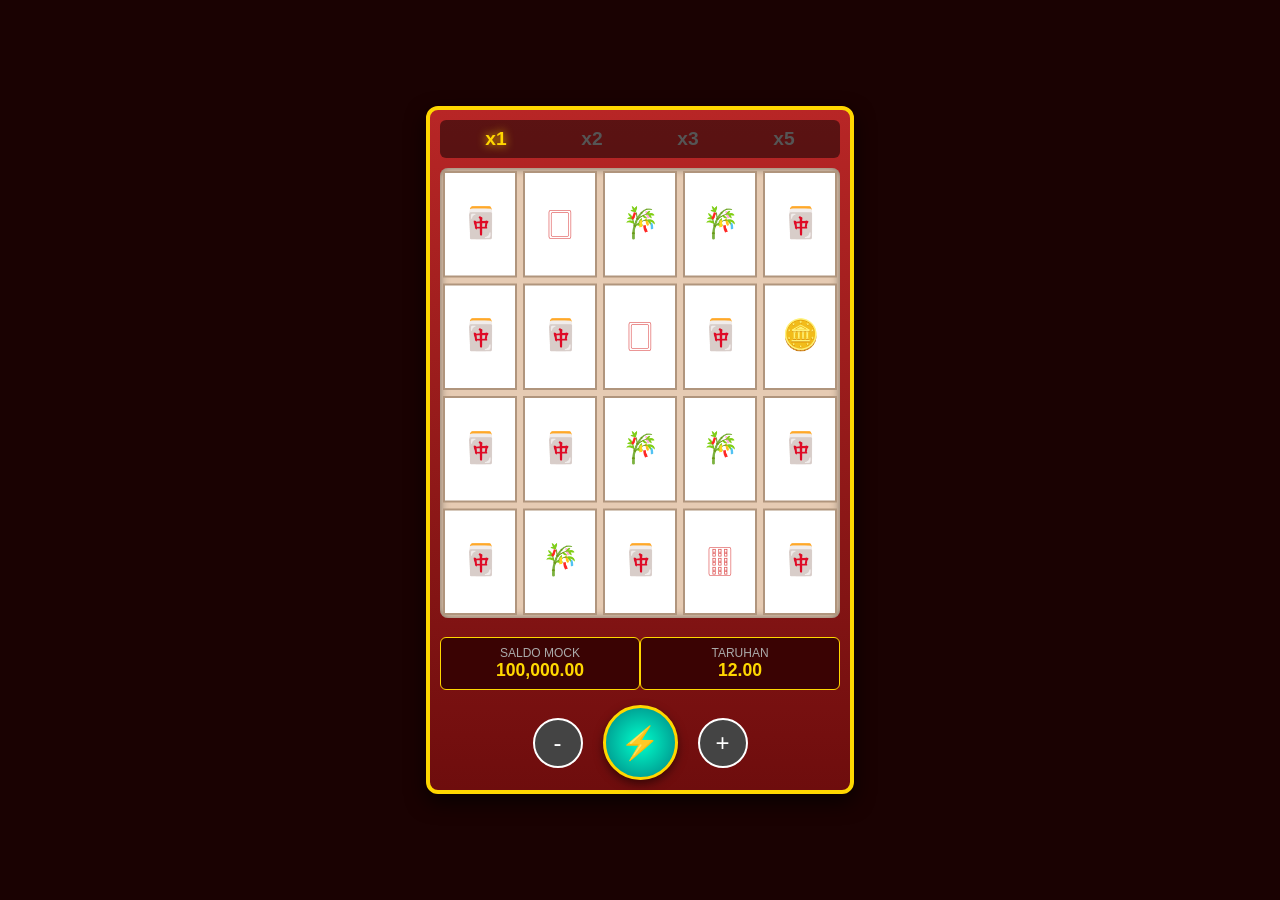
<file: index.html>
<!DOCTYPE html>
<html lang="id">
<head>
    <meta charset="UTF-8">
    <meta name="viewport" content="width=device-width, initial-scale=1.0">
    <title>Mahjong Ways 2 - Demo Slot Simulator</title>
    <link rel="stylesheet" href="style.css">
</head>
<body>
    <div class="game-container">
        <!-- Top Bar Multiplier -->
        <div class="multiplier-bar">
            <span id="m1" class="active">x1</span>
            <span id="m2">x2</span>
            <span id="m3">x3</span>
            <span id="m5">x5</span>
        </div>

        <!-- Canvas Area Game -->
        <canvas id="gameCanvas" width="400" height="450"></canvas>

        <!-- Bottom Bar Info (Sesuai Gambar User) -->
        <div class="info-bar">
            <div class="info-box">
                <span class="label">SALDO MOCK</span>
                <span id="balanceDisplay">100,000.00</span>
            </div>
            <div class="info-box">
                <span class="label">TARUHAN</span>
                <span id="betDisplay">12.00</span>
            </div>
        </div>

        <!-- Control Buttons -->
        <div class="controls">
            <button id="btnMinus" class="btn-circle">-</button>
            <button id="btnSpin" class="btn-spin">⚡</button>
            <button id="btnPlus" class="btn-circle">+</button>
        </div>
    </div>
    <script src="game.js"></script>
</body>
</html>
</file>
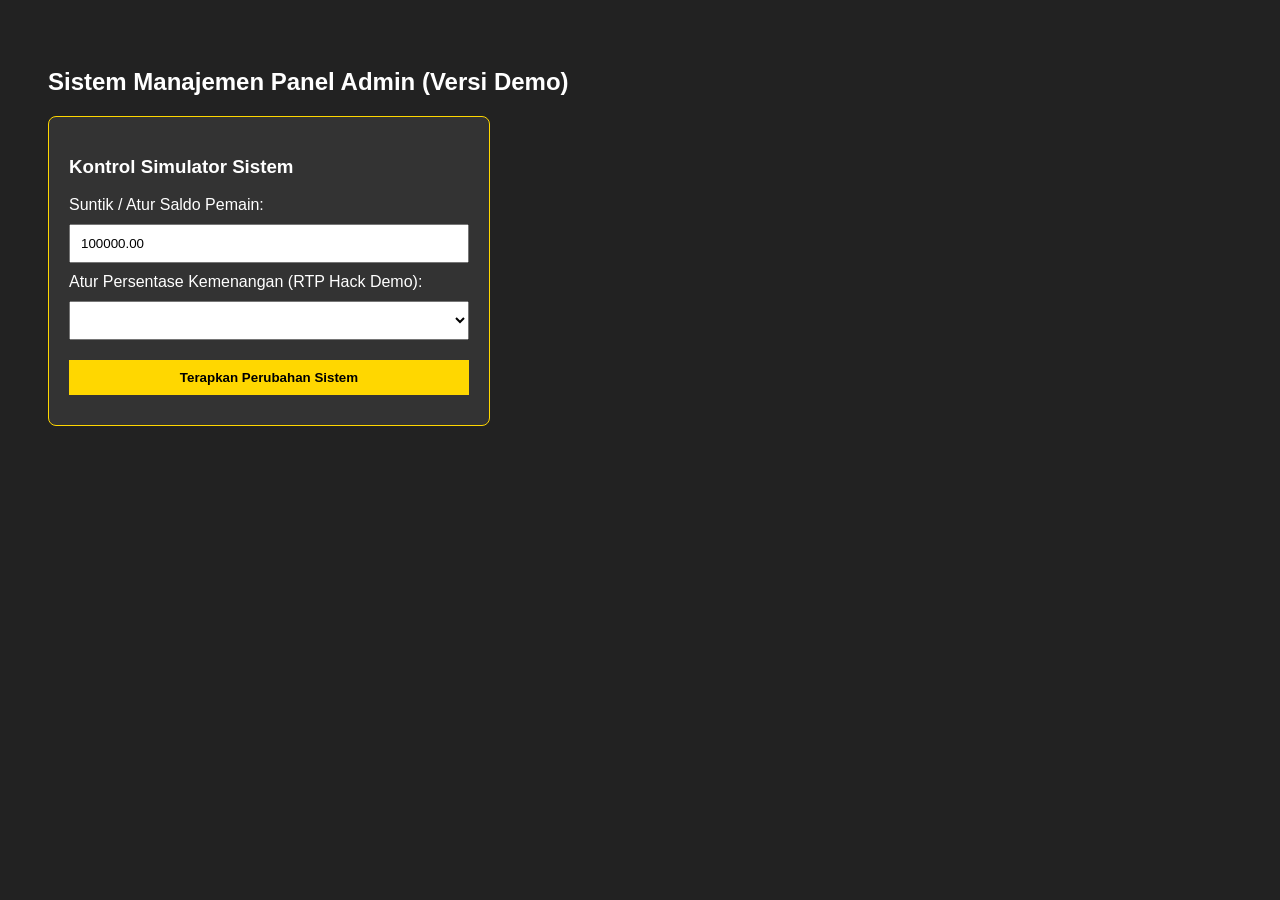
<file: admin.html>
<!DOCTYPE html>
<html lang="id">
<head>
    <meta charset="UTF-8">
    <title>Sistem Dashboard Admin - Slot Demo Kontrol</title>
    <style>
        body { font-family: sans-serif; background: #222; color: #fff; padding: 40px; }
        .card { background: #333; padding: 20px; border-radius: 8px; max-width: 400px; border: 1px solid #ffd700; }
        input, select, button { width: 100%; padding: 10px; margin: 10px 0; box-sizing: border-box; }
        button { background: #ffd700; color: #000; font-weight: bold; border: none; cursor: pointer; }
    </style>
</head>
<body>
    <h2>Sistem Manajemen Panel Admin (Versi Demo)</h2>
    <div class="card">
        <h3>Kontrol Simulator Sistem</h3>
        <label>Suntik / Atur Saldo Pemain:</label>
        <input type="number" id="admBalance" value="100000">
        
        <label>Atur Persentase Kemenangan (RTP Hack Demo):</label>
        <select id="admRtp">
            <option value="99">Sangat Gacor (99%)</option>
            <option value="90">Normal Terkontrol (90%)</option>
            <option value="30">Setelan Rungkad (30%)</option>
        </select>
        
        <button onclick="simpanPengaturan()">Terapkan Perubahan Sistem</button>
    </div>

    <script>
        // Load data bawaan saat ini
        document.getElementById('admBalance').value = localStorage.getItem('demo_balance') || 100000;
        document.getElementById('admRtp').value = localStorage.getItem('admin_rtp') || 96;

        function simpanPengaturan() {
            const saldoBaru = document.getElementById('admBalance').value;
            const rtpBaru = document.getElementById('admRtp').value;
            
            localStorage.setItem('demo_balance', parseFloat(saldoBaru).toFixed(2));
            localStorage.setItem('admin_rtp', rtpBaru);
            
            alert("Sistem berhasil diperbarui! Silakan refresh halaman game utama.");
        }
    </script>
</body>
</html>
</file>
<file: style.css>
body {
    margin: 0;
    background: #1a0202;
    font-family: Arial, sans-serif;
    display: flex;
    justify-content: center;
    align-items: center;
    height: 100vh;
    color: #fff;
}
.game-container {
    width: 400px;
    background: linear-gradient(180deg, #b82626 0%, #6e0d0d 100%);
    border: 4px solid #ffd700;
    border-radius: 12px;
    padding: 10px;
    box-shadow: 0 8px 20px rgba(0,0,0,0.7);
    text-align: center;
}
.multiplier-bar {
    display: flex;
    justify-content: space-around;
    background: rgba(0,0,0,0.5);
    padding: 8px;
    border-radius: 6px;
    font-weight: bold;
    font-size: 1.2rem;
    color: #555;
}
.multiplier-bar span.active {
    color: #ffd700;
    text-shadow: 0 0 10px #ffd700;
}
canvas {
    background: #e6cbb3;
    border-radius: 8px;
    margin-top: 10px;
    box-shadow: inset 0 0 10px rgba(0,0,0,0.5);
}
.info-bar {
    display: flex;
    justify-content: space-between;
    margin: 15px 0;
}
.info-box {
    background: #3a0303;
    border: 1px solid #ffd700;
    padding: 8px 15px;
    border-radius: 6px;
    width: 45%;
}
.info-box .label {
    display: block;
    font-size: 0.75rem;
    color: #aaa;
}
.info-box span:not(.label) {
    font-size: 1.1rem;
    color: #ffd700;
    font-weight: bold;
}
.controls {
    display: flex;
    justify-content: center;
    align-items: center;
    gap: 20px;
}
.btn-circle {
    width: 50px;
    height: 50px;
    border-radius: 50%;
    background: #444;
    color: #fff;
    border: 2px solid #fff;
    font-size: 1.5rem;
    cursor: pointer;
}
.btn-spin {
    width: 75px;
    height: 75px;
    border-radius: 50%;
    background: radial-gradient(circle, #00ffcc 0%, #008080 100%);
    border: 3px solid #ffd700;
    font-size: 2rem;
    cursor: pointer;
    box-shadow: 0 4px 10px rgba(0,0,0,0.5);
}
</file>
